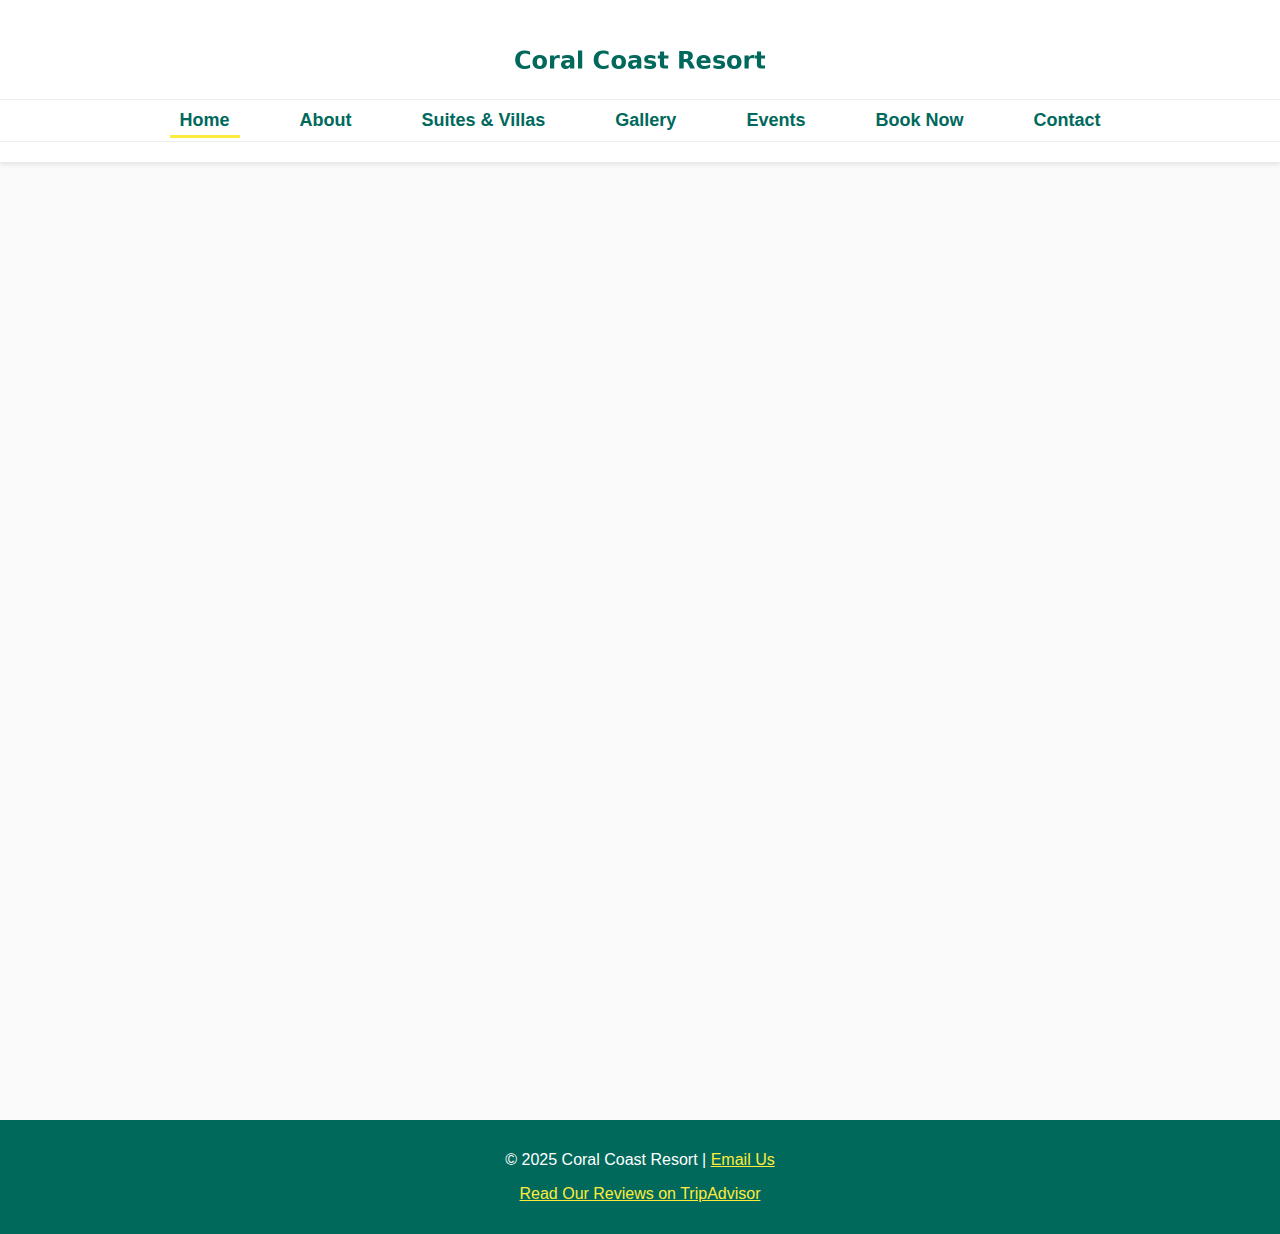
<file: index.html>
<!DOCTYPE html>
<html lang="en">
<head>
  <meta charset="UTF-8">
  <meta name="viewport" content="width=device-width, initial-scale=1.0">
  <meta name="description" content="Coral Coast Resort - Your dream beach getaway.">
  <meta name="keywords" content="beach resort, tropical getaway, Coral Coast, oceanfront escape">
  <title>Coral Coast Resort</title>
  <link rel="stylesheet" href="css/style.css">
</head>
<body>

<header>
  <img src="images/logo.png" alt="Coral Coast Resort Logo" class="logo">
  <nav>
    <ul>
      <li><a href="index.html" class="active" >Home</a></li>
      <li><a href="about.html" >About</a></li>
      <li><a href="suites-villas.html" >Suites &amp; Villas</a></li>
      <li><a href="gallery.html" >Gallery</a></li>
      <li><a href="events.html" >Events</a></li>
      <li><a href="book-now.html" >Book Now</a></li>
      <li><a href="contact.html" >Contact</a></li>
    </ul>
  </nav>
</header>

<main>
  <section class="hero-slideshow">
    <img class="hero-slide" src="images/hero1.jpg" alt="Beach Sunrise">
    <img class="hero-slide" src="images/hero2.jpg" alt="Palm Coast">
    <img class="hero-slide" src="images/hero3.jpg" alt="Sunset Waves">
    <img class="hero-slide" src="images/hero4.jpg" alt="Aerial Resort">
  </section>
  <section class="welcome-blurb page-section">
    <h2>Welcome to Paradise</h2>
    <p>Nestled along a pristine stretch of sparkling white-sand beaches, Coral Coast Resort is a luxurious seaside sanctuary where elegance meets island serenity.
       Our resort offers an unparalleled escape for travelers seeking the perfect balance of relaxation, adventure, and sophistication.
    </p>
  </section>

  <section class="page-section">
    <h1>Discover Coral Coast</h1>
    <p>Boutique luxury, crystal-clear lagoons, and eco-minded hospitality — waiting for you on our hidden stretch of shoreline.<br>
      At Coral Coast Resort, every moment is crafted to celebrate the beauty of nature and the spirit of indulgence. 
      Tucked away from the crowds, our intimate, world-class retreat offers a sanctuary where the ocean whispers just steps from your door, and every sunrise feels like a private performance.</p>
  </section>
  <section class="welcome-blurb page-section">
    <h2>Why Coral Coast Resort?</h2>
    <p>Because you deserve a place where every moment feels extraordinary.
       Whether you’re seeking romance, family memories, or a solo retreat to recharge, Coral Coast Resort is your gateway to the ultimate coastal escape.</p>
  </section>
</main>

<footer>
  <p>&copy; 2025 Coral Coast Resort | <a href="mailto:info@coralcoast.com">Email Us</a></p>
  <p><a href="https://www.tripadvisor.com/Hotel_Review-some-path" target="_blank">Read Our Reviews on TripAdvisor</a></p>
</footer>

</body>
</html>
</file>
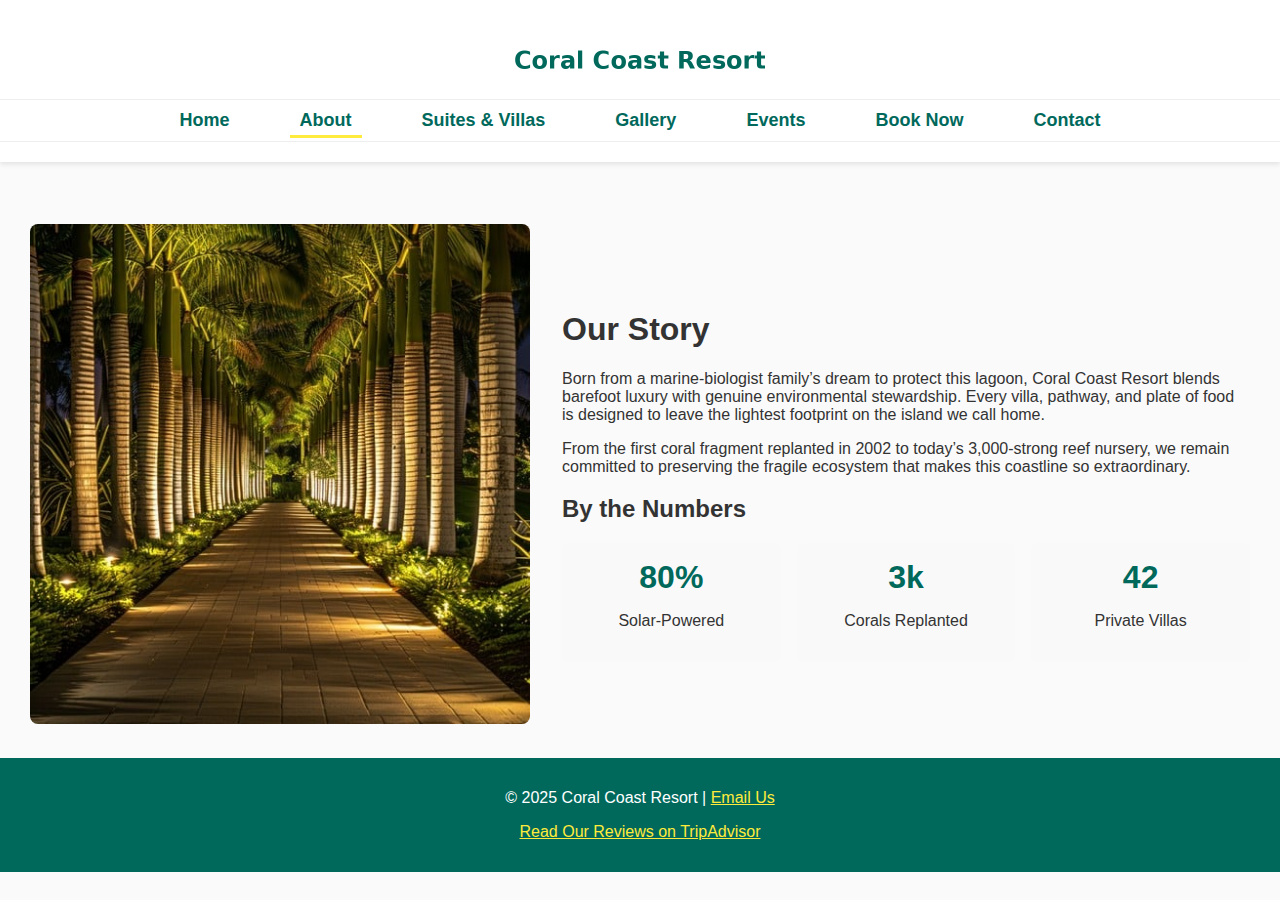
<file: about.html>
<!DOCTYPE html>
<html lang="en">
<head>
  <meta charset="UTF-8">
  <meta name="viewport" content="width=device-width, initial-scale=1.0">
  <meta name="description" content="Coral Coast Resort - Your ultimate beachfront escape.">
  <meta name="keywords" content="beach resort, tropical getaway, Coral Coast, ocean resort">
  <title>Coral Coast Resort - About</title>
  <link rel="stylesheet" href="css/style.css">
</head>
<body>

<header>
  <img src="images/logo.png" alt="Coral Coast Resort Logo" class="logo">
  <nav>
    <ul>
      <li><a href="index.html" >Home</a></li>
      <li><a href="about.html" class="active" >About</a></li>
      <li><a href="suites-villas.html" >Suites &amp; Villas</a></li>
      <li><a href="gallery.html" >Gallery</a></li>
      <li><a href="events.html" >Events</a></li>
      <li><a href="book-now.html" >Book Now</a></li>
      <li><a href="contact.html" >Contact</a></li>
    </ul>
  </nav>
</header>

<main>
  
  

<section class="about-split">
  <div class="about-img">
    <img src="images/about.jpg" alt="Resort boardwalk at sunrise">
  </div>

  <article class="about-text">
    <h1>Our Story</h1>
    <p>Born from a marine‑biologist family’s dream to protect this lagoon, Coral Coast Resort blends barefoot luxury with genuine environmental stewardship. Every villa, pathway, and plate of food is designed to leave the lightest footprint on the island we call home.</p>

    <p>From the first coral fragment replanted in 2002 to today’s 3,000‑strong reef nursery, we remain committed to preserving the fragile ecosystem that makes this coastline so extraordinary.</p>

    <h2>By the Numbers</h2>
    <div class="stats">
      <div class="stat"><span>80%</span><p>Solar‑Powered</p></div>
      <div class="stat"><span>3k</span><p>Corals Replanted</p></div>
      <div class="stat"><span>42</span><p>Private Villas</p></div>
    </div>
  </article>
</section>

</main>

<footer>
  <p>&copy; 2025 Coral Coast Resort | <a href="mailto:info@coralcoast.com">Email Us</a></p>
  <p><a href="https://www.tripadvisor.com/Hotel_Review-some-path" target="_blank">Read Our Reviews on TripAdvisor</a></p>
</footer>

</body>
</html>
</file>
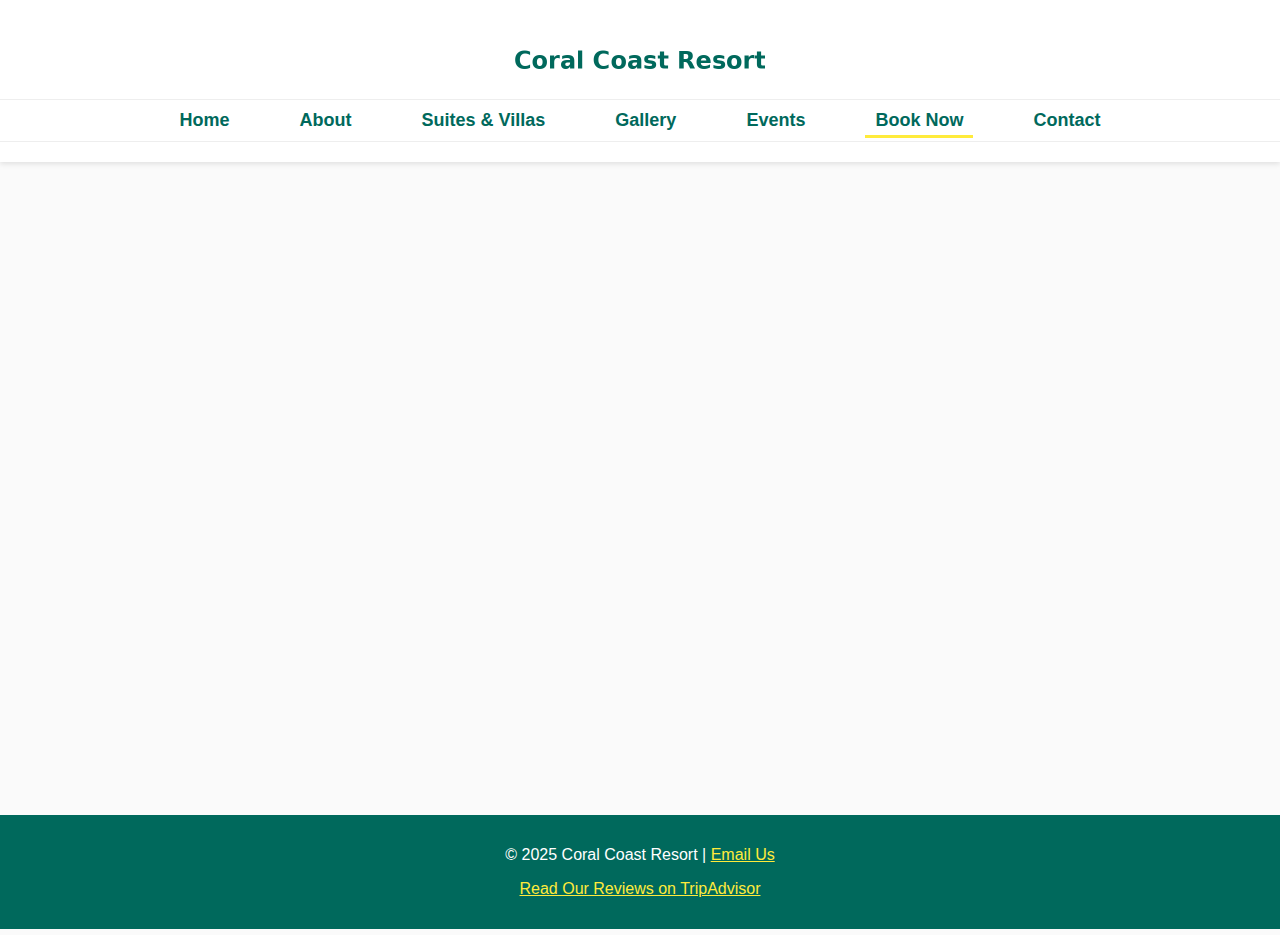
<file: book-now.html>
<!DOCTYPE html>
<html lang="en">
<head>
  <meta charset="UTF-8">
  <meta name="viewport" content="width=device-width, initial-scale=1.0">
  <meta name="description" content="Book your dream stay at Coral Coast Resort.">
  <meta name="keywords" content="book resort, reservation, Coral Coast Resort">
  <title>Coral Coast Resort - Book Now</title>
  <link rel="stylesheet" href="css/style.css">
</head>
<body>

<header>
  <img src="images/logo.png" alt="Coral Coast Resort Logo" class="logo">
  <nav>
    <ul>
      <li><a href="index.html" >Home</a></li>
      <li><a href="about.html" >About</a></li>
      <li><a href="suites-villas.html" >Suites &amp; Villas</a></li>
      <li><a href="gallery.html" >Gallery</a></li>
      <li><a href="events.html" >Events</a></li>
      <li><a href="book-now.html" class="active" >Book Now</a></li>
      <li><a href="contact.html" >Contact</a></li>
    </ul>
  </nav>
</header>

<main>
  <section class="page-section">
    <h1 style="text-align:center;">Book Your Stay</h1>
    <form class="booking-form">
      <label for="name">Name:</label>
      <input type="text" id="name" name="name" required>

      <label for="email">Email:</label>
      <input type="email" id="email" name="email" required>

      <label for="checkin">Check-in Date:</label>
      <input type="date" id="checkin" name="checkin" required>

      <label for="checkout">Check-out Date:</label>
      <input type="date" id="checkout" name="checkout" required>

      <label for="message">Message:</label>
      <textarea id="message" name="message" rows="4"></textarea>

      <button type="submit">Submit</button>
    </form>
  </section>
</main>

<footer>
  <p>&copy; 2025 Coral Coast Resort | <a href="mailto:info@coralcoast.com">Email Us</a></p>
  <p><a href="https://www.tripadvisor.com/Hotel_Review-some-path" target="_blank">Read Our Reviews on TripAdvisor</a></p>
</footer>

</body>
</html>
</file>
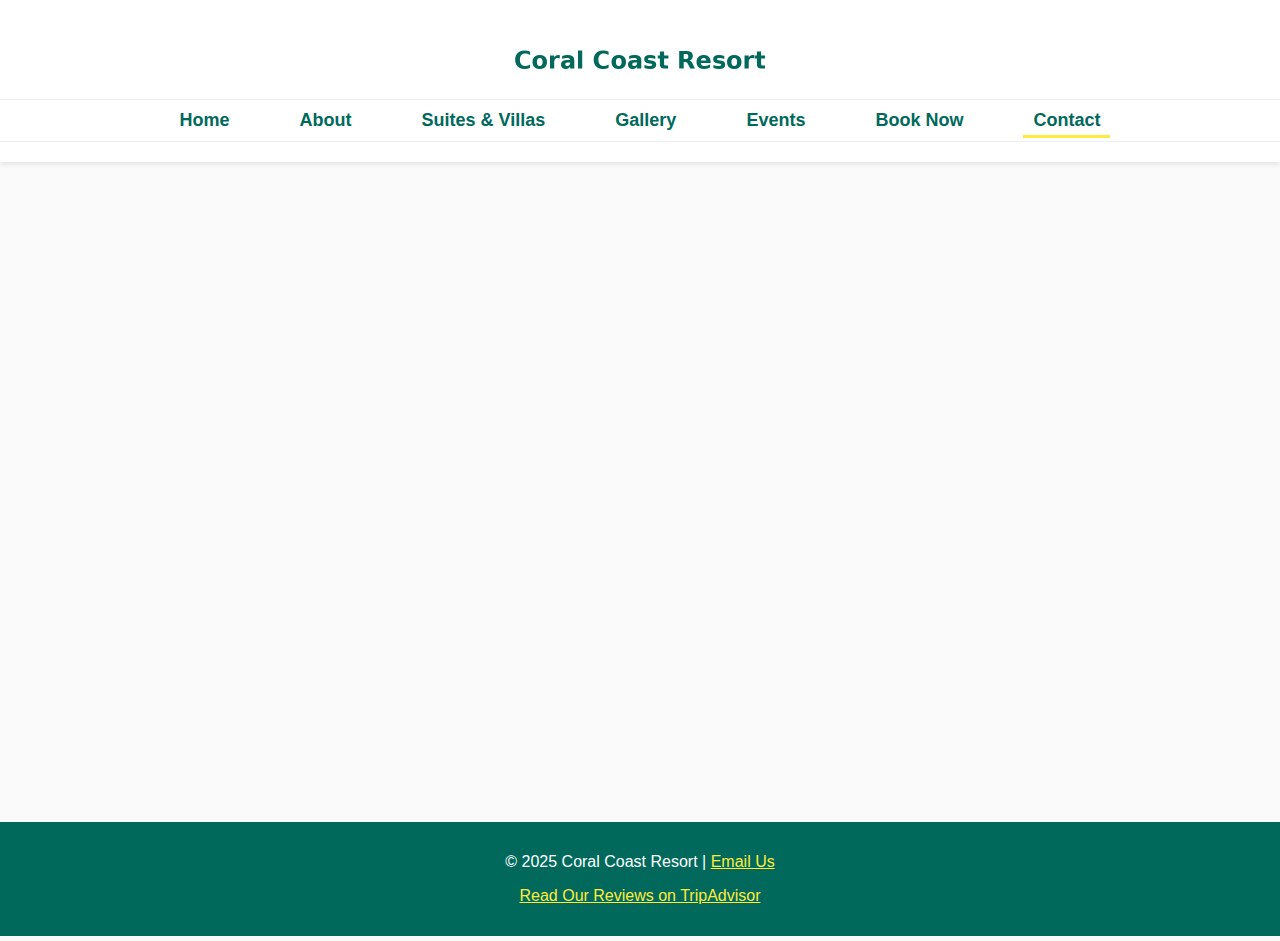
<file: contact.html>
<!DOCTYPE html>
<html lang="en">
<head>
  <meta charset="UTF-8">
  <meta name="viewport" content="width=device-width, initial-scale=1.0">
  <meta name="description" content="Coral Coast Resort - Your ultimate beachfront escape.">
  <meta name="keywords" content="beach resort, tropical getaway, Coral Coast, ocean resort">
  <title>Coral Coast Resort - Contact</title>
  <link rel="stylesheet" href="css/style.css">
</head>
<body>

<header>
  <img src="images/logo.png" alt="Coral Coast Resort Logo" class="logo">
  <nav>
    <ul>
      <li><a href="index.html" >Home</a></li>
      <li><a href="about.html" >About</a></li>
      <li><a href="suites-villas.html" >Suites &amp; Villas</a></li>
      <li><a href="gallery.html" >Gallery</a></li>
      <li><a href="events.html" >Events</a></li>
      <li><a href="book-now.html" >Book Now</a></li>
      <li><a href="contact.html" class="active" >Contact</a></li>
    </ul>
  </nav>
</header>

<main>

<section class="page-section">
  <div class="contact-form">
<form class="contact-form-form">
  <label for="cname">Name:</label>
  <input type="text" id="cname" name="cname" required>

  <label for="cemail">Email:</label>
  <input type="email" id="cemail" name="cemail" required>

  <label for="cmsg">Message:</label>
  <textarea id="cmsg" name="cmsg" rows="5" required></textarea>

  <button type="submit">Send Message</button>
</form>

  </div>
  
<div class="contact-info contact-card">
  <h2>Contact Information</h2>
  <p>
    <strong>Coral Coast Resort</strong><br>
    123 Oceanview Dr.<br>
    Seaview, CA&nbsp;91010<br>
    +1&nbsp;234‑567‑8900<br>
    <a href="mailto:info@coralcoast.com">info@coralcoast.com</a>
  </p>
</div>

</section>

</main>

<footer>
  <p>&copy; 2025 Coral Coast Resort | <a href="mailto:info@coralcoast.com">Email Us</a></p>
  <p><a href="https://www.tripadvisor.com/Hotel_Review-some-path" target="_blank">Read Our Reviews on TripAdvisor</a></p>
</footer>

</body>
</html>
</file>
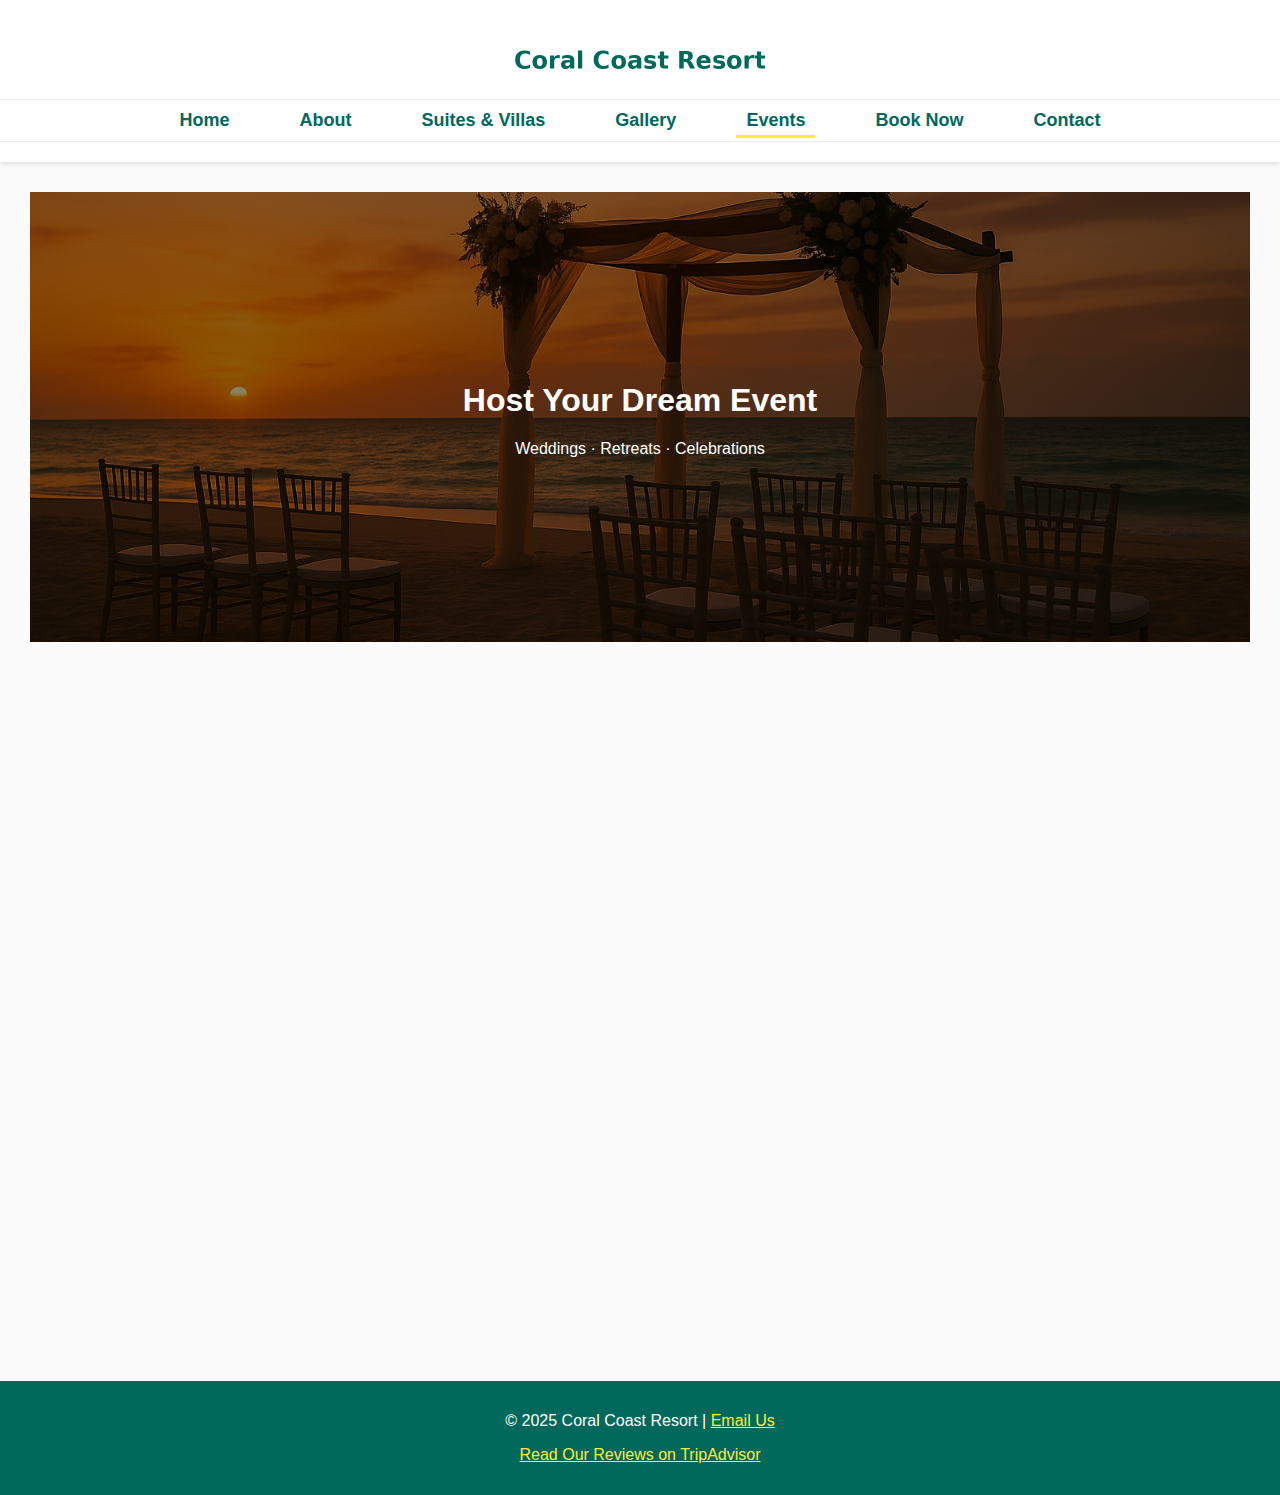
<file: events.html>
<!DOCTYPE html>
<html lang="en">
<head>
  <meta charset="UTF-8">
  <meta name="viewport" content="width=device-width, initial-scale=1.0">
  <meta name="description" content="Coral Coast Resort - Your ultimate beachfront escape.">
  <meta name="keywords" content="beach resort, tropical getaway, Coral Coast, ocean resort">
  <title>Coral Coast Resort - Events</title>
  <link rel="stylesheet" href="css/style.css">
</head>
<body>

<header>
  <img src="images/logo.png" alt="Coral Coast Resort Logo" class="logo">
  <nav>
    <ul>
      <li><a href="index.html" >Home</a></li>
      <li><a href="about.html" >About</a></li>
      <li><a href="suites-villas.html" >Suites &amp; Villas</a></li>
      <li><a href="gallery.html" >Gallery</a></li>
      <li><a href="events.html" class="active" >Events</a></li>
      <li><a href="book-now.html" >Book Now</a></li>
      <li><a href="contact.html" >Contact</a></li>
    </ul>
  </nav>
</header>

<main>
  
  
  


  
<section class="hero-banner events-hero">
  <div class="overlay"></div>
  <div class="hero-text">
    <h1>Host Your Dream Event</h1>
    <p>Weddings · Retreats · Celebrations</p>
  </div>
</section>


<section class="event-types page-section">
  <h2>Event Types</h2>
  <div class="types-grid">
    <article class="etype-card">
      <img src="images/event-wedding.jpg" alt="Beach Weddings">
      <h3>Beach Weddings</h3>
      <p>Say “I&nbsp;do” with your toes in the sand and a sunset backdrop.</p>
    </article>
    <article class="etype-card">
      <img src="images/event-corporate.jpg" alt="Corporate Retreats">
      <h3>Corporate Retreats</h3>
      <p>Inspire your team with a productive yet relaxing oceanfront setting.</p>
    </article>
    <article class="etype-card">
      <img src="images/event-yoga.jpg" alt="Wellness & Yoga">
      <h3>Wellness &amp; Yoga</h3>
      <p>Rejuvenate body and mind with seaside yoga and spa programs.</p>
    </article>
    <article class="etype-card">
      <img src="images/event-celebration.jpg" alt="Private Celebrations">
      <h3>Private Celebrations</h3>
      <p>Anniversaries, reunions, or milestone birthdays—your party, your way.</p>
    </article>
  </div>
</section>

<section class="package-table page-section">
  <h2>Packages at a Glance</h2>
  <table>
    <thead>
      <tr><th>Package</th><th>Guests</th><th>Highlights</th><th>Price / Person</th></tr>
    </thead>
    <tbody>
      <tr><td>Silver</td><td>Up to 30</td><td>Bamboo arch · Sparkling toast</td><td>$150</td></tr>
      <tr><td>Gold</td><td>Up to 60</td><td>String‑light pier · 3‑course dinner</td><td>$220</td></tr>
      <tr><td>Platinum</td><td>Up to 120</td><td>Private beach takeover · Live band</td><td>$310</td></tr>
    </tbody>
  </table>
</section>

<section class="event-cta page-section">
  <a href="book-now.html" class="btn-primary">Plan Your Event</a>
</section>
</main>

<footer>
  <p>&copy; 2025 Coral Coast Resort | <a href="mailto:info@coralcoast.com">Email Us</a></p>
  <p><a href="https://www.tripadvisor.com/Hotel_Review-some-path" target="_blank">Read Our Reviews on TripAdvisor</a></p>
</footer>

</body>
</html>
</file>
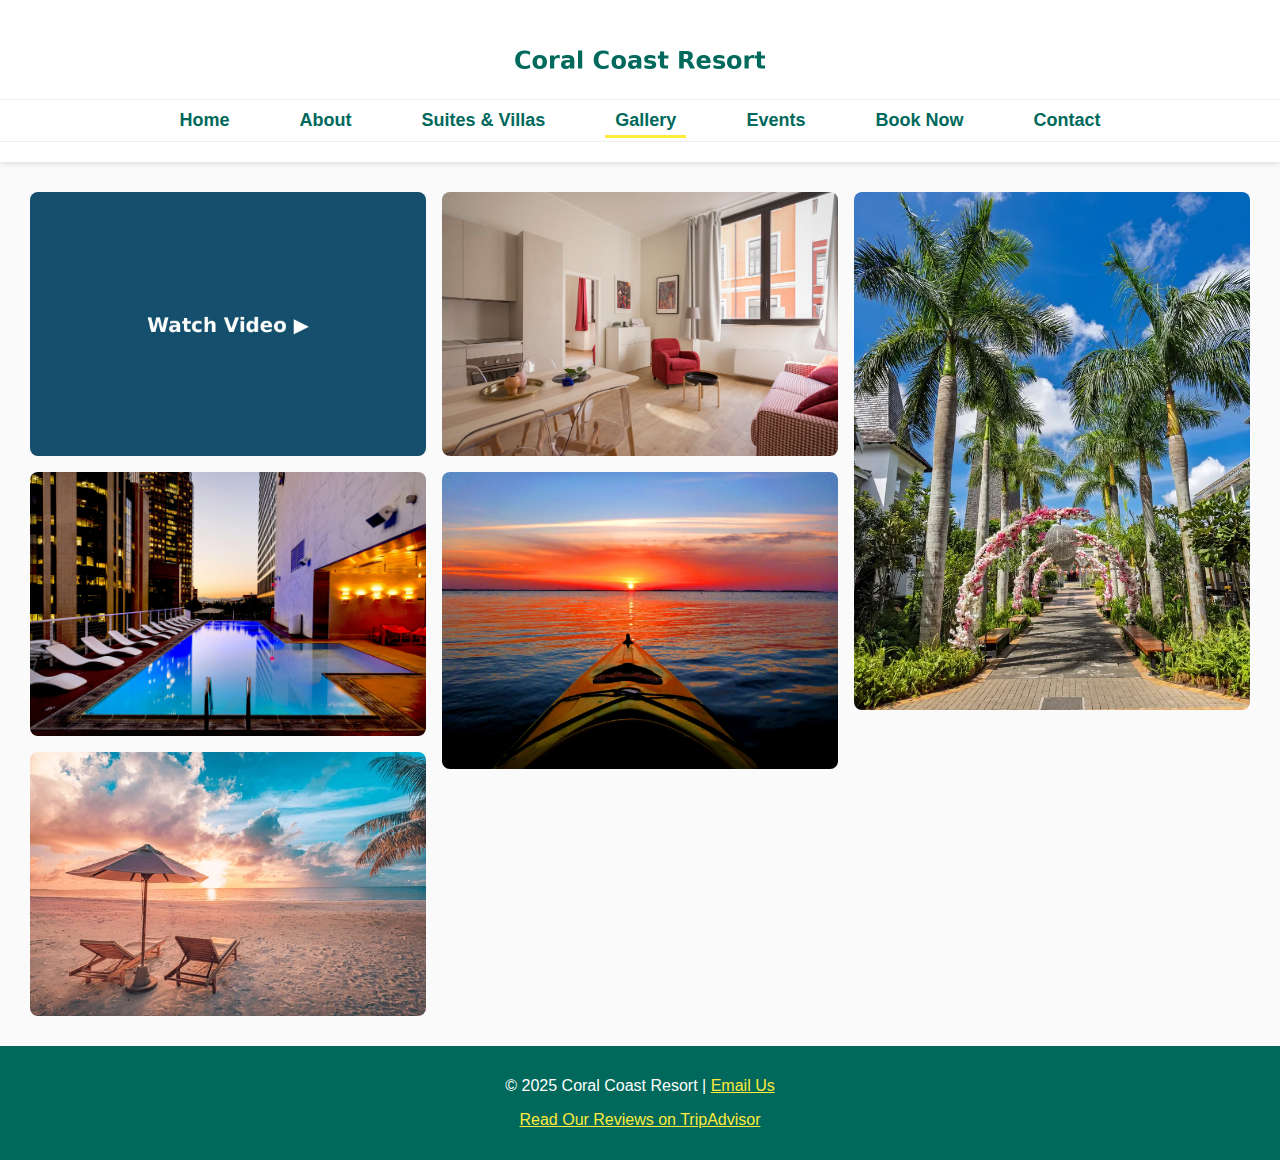
<file: gallery.html>
<!DOCTYPE html>
<html lang="en">
<head>
  <meta charset="UTF-8">
  <meta name="viewport" content="width=device-width, initial-scale=1.0">
  <meta name="description" content="Coral Coast Resort - Your ultimate beachfront escape.">
  <meta name="keywords" content="beach resort, tropical getaway, Coral Coast, ocean resort">
  <title>Coral Coast Resort - Gallery</title>
  <link rel="stylesheet" href="css/style.css">
</head>
<body>

<header>
  <img src="images/logo.png" alt="Coral Coast Resort Logo" class="logo">
  <nav>
    <ul>
      <li><a href="index.html" >Home</a></li>
      <li><a href="about.html" >About</a></li>
      <li><a href="suites-villas.html" >Suites &amp; Villas</a></li>
      <li><a href="gallery.html" class="active" >Gallery</a></li>
      <li><a href="events.html" >Events</a></li>
      <li><a href="book-now.html" >Book Now</a></li>
      <li><a href="contact.html" >Contact</a></li>
    </ul>
  </nav>
</header>

<main>
  
<section class="gallery-masonry">
<a href="#video" class="masonry-item video-thumb"><img src="images/video-thumbnail.jpg" alt="Resort Promo Video"></a><a href="#g1" class="masonry-item"><img src="images/gallery1.jpg" alt="Gallery image 1"></a><a href="#g2" class="masonry-item"><img src="images/gallery2.jpg" alt="Gallery image 2"></a><a href="#g3" class="masonry-item"><img src="images/gallery3.jpg" alt="Gallery image 3"></a><a href="#g4" class="masonry-item"><img src="images/gallery5.jpg" alt="Gallery image 4"></a><a href="#g5" class="masonry-item"><img src="images/gallery6.jpg" alt="Gallery image 5"></a>
</section>

<div id="video" class="lightbox">
  <div class="lightbox-inner">
    <iframe src="https://www.youtube.com/embed/mEwPcg8b-vY?rel=0"
            title="Resort Promo"
            allow="accelerometer; autoplay; clipboard-write; encrypted-media; gyroscope; picture-in-picture"
            allowfullscreen></iframe>
    <a href="#" class="close">&times;</a>
  </div>
</div>


<div id="g1" class="lightbox">
  <div class="lightbox-inner">
    <img src="images/gallery1.jpg" alt="Gallery image 1">
    <a href="#" class="close">&times;</a>
  </div>
</div>

<div id="g2" class="lightbox">
  <div class="lightbox-inner">
    <img src="images/gallery2.jpg" alt="Gallery image 2">
    <a href="#" class="close">&times;</a>
  </div>
</div>

<div id="g3" class="lightbox">
  <div class="lightbox-inner">
    <img src="images/gallery3.jpg" alt="Gallery image 3">
    <a href="#" class="close">&times;</a>
  </div>
</div>

<div id="g4" class="lightbox">
  <div class="lightbox-inner">
    <img src="images/gallery5.jpg" alt="Gallery image 4">
    <a href="#" class="close">&times;</a>
  </div>
</div>

<div id="g5" class="lightbox">
  <div class="lightbox-inner">
    <img src="images/gallery6.jpg" alt="Gallery image 5">
    <a href="#" class="close">&times;</a>
  </div>
</div>


</main>

<footer>
  <p>&copy; 2025 Coral Coast Resort | <a href="mailto:info@coralcoast.com">Email Us</a></p>
  <p><a href="https://www.tripadvisor.com/Hotel_Review-some-path" target="_blank">Read Our Reviews on TripAdvisor</a></p>
</footer>

</body>
</html>
</file>
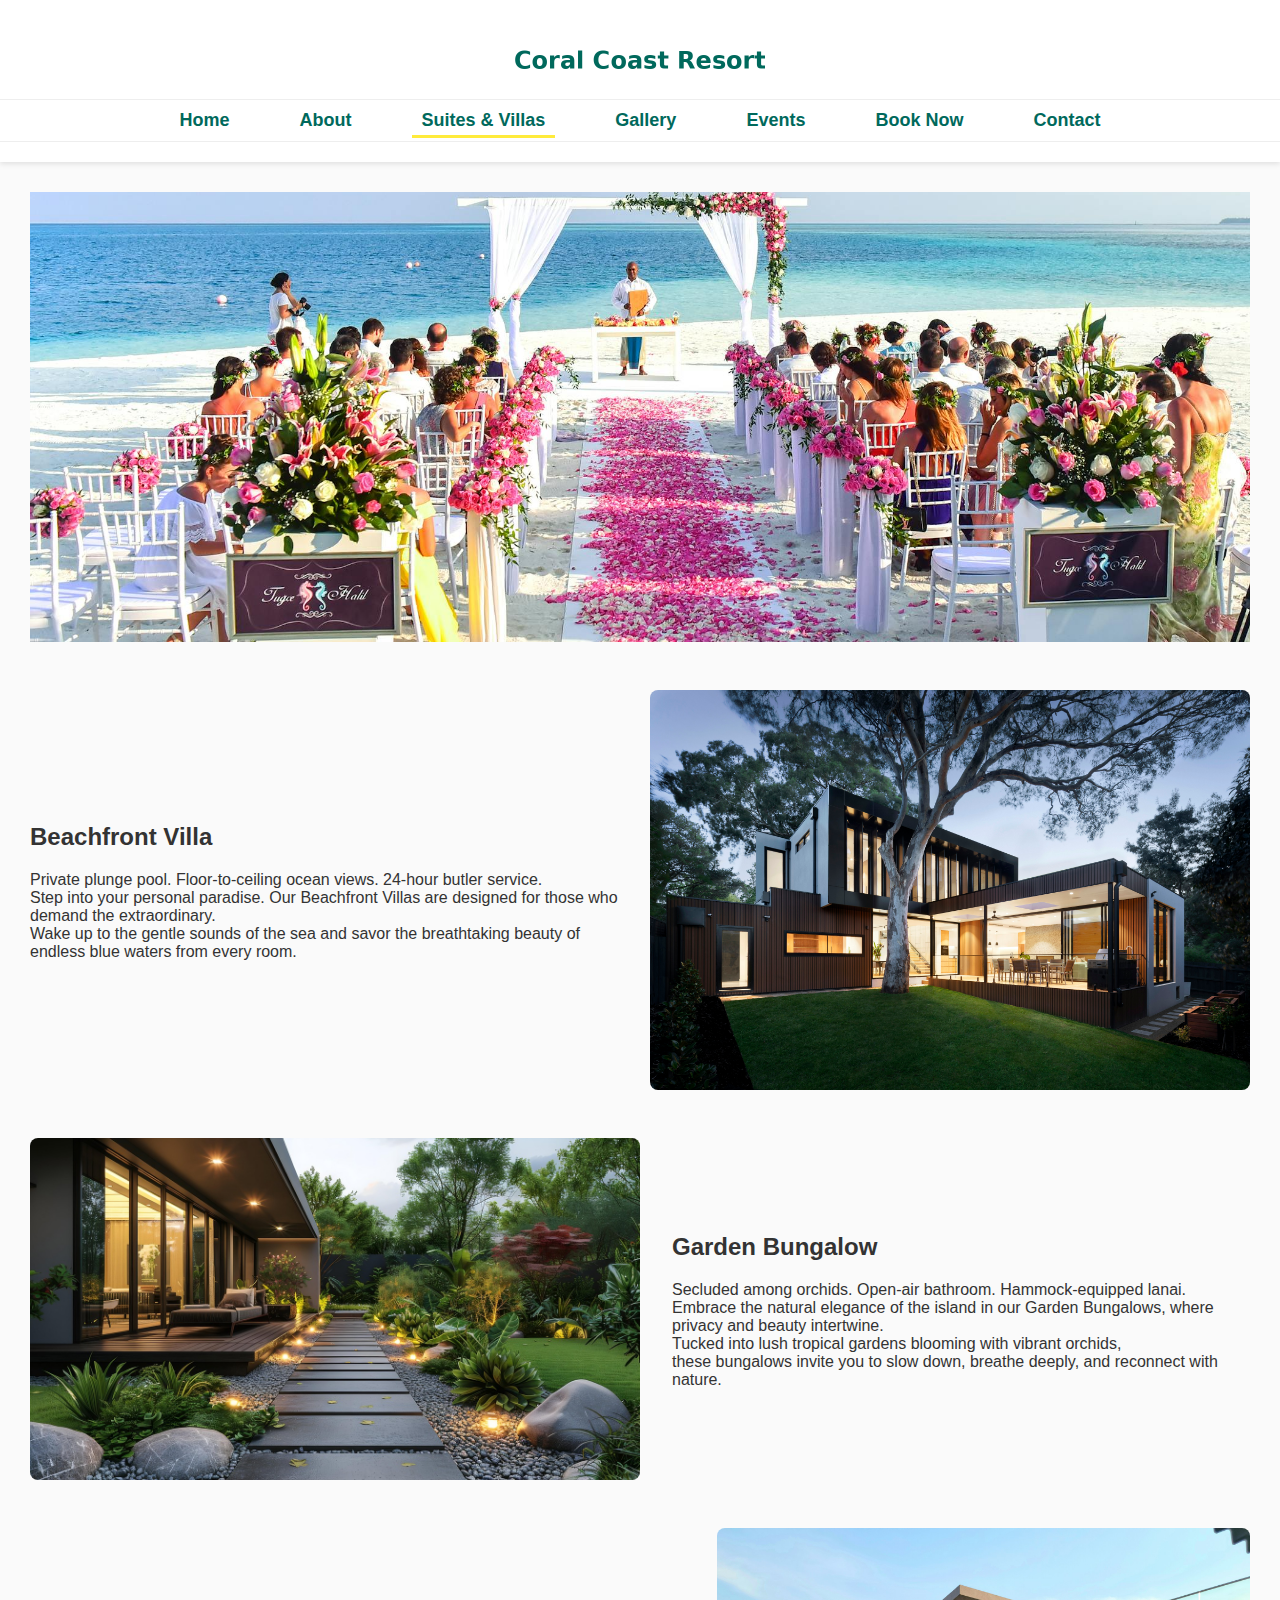
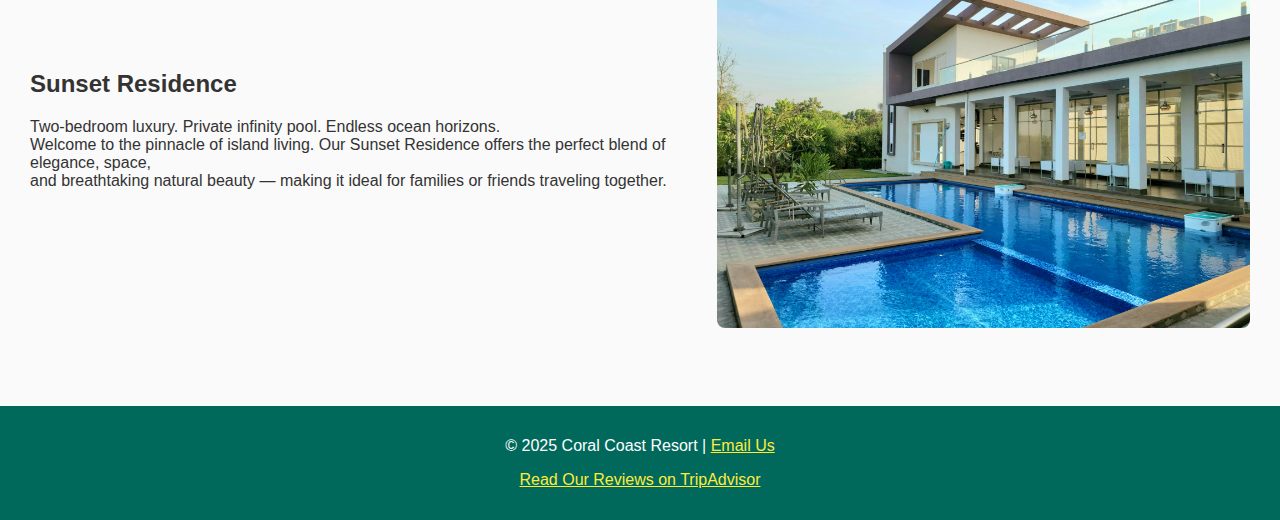
<file: suites-villas.html>
<!DOCTYPE html>
<html lang="en">
<head>
  <meta charset="UTF-8">
  <meta name="viewport" content="width=device-width, initial-scale=1.0">
  <meta name="description" content="Coral Coast Resort - Your ultimate beachfront escape.">
  <meta name="keywords" content="beach resort, tropical getaway, Coral Coast, ocean resort">
  <title>Coral Coast Resort - Suites & Villas</title>
  <link rel="stylesheet" href="css/style.css">
</head>
<body>

<header>
  <img src="images/logo.png" alt="Coral Coast Resort Logo" class="logo">
  <nav>
    <ul>
      <li><a href="index.html" >Home</a></li>
      <li><a href="about.html" >About</a></li>
      <li><a href="suites-villas.html" class="active" >Suites &amp; Villas</a></li>
      <li><a href="gallery.html" >Gallery</a></li>
      <li><a href="events.html" >Events</a></li>
      <li><a href="book-now.html" >Book Now</a></li>
      <li><a href="contact.html" >Contact</a></li>
    </ul>
  </nav>
</header>

<main>
  <section class="hero-banner"><img src="images/event-wedding.jpg" alt="a wedding"></section>
  
  


<section class="stay-feature">
  <img src="images/beachvilla.jpg" alt="Beachfront Villa">
  <article>
    <h2>Beachfront Villa</h2>
    <p>Private plunge pool. Floor-to-ceiling ocean views. 24-hour butler service.<br>
      Step into your personal paradise. Our Beachfront Villas are designed for those who demand the extraordinary.<br>
      Wake up to the gentle sounds of the sea and savor the breathtaking beauty of endless blue waters from every room.</p>
  </article>
</section>


<section class="stay-feature">
  <img src="images/gardenbungalow.jpg" alt="Garden Bungalow">
  <article>
    <h2>Garden Bungalow</h2>
    <p>Secluded among orchids. Open-air bathroom. Hammock-equipped lanai.<br>
      Embrace the natural elegance of the island in our Garden Bungalows, where privacy and beauty intertwine.<br>
      Tucked into lush tropical gardens blooming with vibrant orchids,<br>
       these bungalows invite you to slow down, breathe deeply, and reconnect with nature.
      
      </p>
  </article>
</section>


<section class="stay-feature">
  <img src="images/sunsetresidence.jpg" alt="Sunset Residence">
  <article>
    <h2>Sunset Residence</h2>
    <p>Two-bedroom luxury. Private infinity pool. Endless ocean horizons.<br>
      Welcome to the pinnacle of island living. Our Sunset Residence offers the perfect blend of elegance, space,<br>
       and breathtaking natural beauty — making it ideal for families or friends traveling together.
      
      </p>
  </article>
</section>
</main>

<footer>
  <p>&copy; 2025 Coral Coast Resort | <a href="mailto:info@coralcoast.com">Email Us</a></p>
  <p><a href="https://www.tripadvisor.com/Hotel_Review-some-path" target="_blank">Read Our Reviews on TripAdvisor</a></p>
</footer>

</body>
</html>
</file>
<file: css/style.css>
body {
  font-family: 'Helvetica Neue', sans-serif;
  margin: 0;
  padding: 0;
  background-color: #FAFAFA;
  color: #333333;
}

header {
  background-color: #ffffff;
  padding: 20px 0;
  text-align: center;
  box-shadow: 0 2px 5px rgba(0,0,0,0.1);
}

.logo {
  width: 250px;
}

nav {
  background-color: #ffffff;
  border-top: 1px solid #eeeeee;
  border-bottom: 1px solid #eeeeee;
}

nav ul {
  list-style: none;
  display: flex;
  justify-content: center;
  margin: 0;
  padding: 10px 0;
}

nav ul li {
  margin: 0 25px;
}

nav ul li a {
  color: #00695C;
  text-decoration: none;
  font-weight: bold;
  font-size: 18px;
  padding: 5px 10px;
  transition: color 0.3s ease;
}

nav ul li a:hover {
  color: #26A69A;
}

.hero {
  position: relative;
  background-image: url('../images/hero.jpg');
  background-size: cover;
  background-position: center;
  height: 90vh;
  display: flex;
  align-items: center;
  justify-content: center;
  text-align: center;
  overflow: hidden;
  color: white;
}

.hero .overlay {
  position: absolute;
  top: 0;
  left: 0;
  height: 100%;
  width: 100%;
  background: rgba(0,0,0,0.4);
}

.hero-text {
  position: relative;
  z-index: 2;
}

main {
  padding: 30px;
}

.page-section {
  opacity: 0;
  transform: translateY(20px);
  animation: fadeInUp 1s ease forwards;
  animation-delay: 0.2s;
}

@keyframes fadeInUp {
  to {
    opacity: 1;
    transform: translateY(0);
  }
}

.gallery {
  display: grid;
  grid-template-columns: repeat(auto-fit, minmax(250px, 1fr));
  gap: 15px;
}

.gallery img {
  width: 100%;
  height: auto;
  border-radius: 8px;
  transition: transform 0.5s ease, filter 0.5s ease;
}

.gallery img:hover {
  transform: scale(1.05);
  filter: brightness(1.1);
}

footer {
  background-color: #00695C;
  color: white;
  text-align: center;
  padding: 15px;
}

footer a {
  color: #FFEB3B;
}

/* Booking form styles */
.booking-form {
  max-width: 600px;
  margin: 0 auto;
  display: flex;
  flex-direction: column;
}

.booking-form label {
  margin-top: 15px;
  font-weight: bold;
}

.booking-form input, .booking-form textarea {
  padding: 10px;
  margin-top: 5px;
  border: 1px solid #ccc;
  border-radius: 5px;
  font-size: 16px;
}

.booking-form button {
  margin-top: 20px;
  padding: 12px;
  background-color: #00695C;
  color: white;
  border: none;
  font-size: 18px;
  cursor: pointer;
  border-radius: 5px;
  transition: background-color 0.3s ease;
}

.booking-form button:hover {
  background-color: #26A69A;
}

/* Responsive tweaks */
@media (max-width: 768px) {
  nav ul {
    flex-direction: column;
  }

  nav ul li {
    margin: 10px 0;
  }
}


  5% { opacity: 1; }
  25% { opacity: 1; }
  30% { opacity: 0; }
  100% { opacity: 0; }
}

/* Slideshow Hero with <img> elements */
.hero-slideshow {
  position: relative;
  height: 60vh;
  overflow: hidden;
}

.hero-slide {
  position: absolute;
  top: 0;
  left: 0;
  width: 100%;
  height: 100%;
  object-fit: cover;
  opacity: 0;
  animation: fadeSlide 16s infinite;
}

.hero-slide:nth-child(1) { animation-delay: 0s; }
.hero-slide:nth-child(2) { animation-delay: 4s; }
.hero-slide:nth-child(3) { animation-delay: 8s; }
.hero-slide:nth-child(4) { animation-delay: 12s; }

@keyframes fadeSlide {
  0% { opacity: 0; }
  5% { opacity: 1; }
  25% { opacity: 1; }
  30% { opacity: 0; }
  100% { opacity: 0; }
}

/* Static page banners */
.hero-banner img {
  width: 100%;
  height: 60vh;
  object-fit: cover;
  display: block;
}


/* additional layout styles */
.accom-grid{
  display:grid;
  gap:2rem;
  grid-template-columns:repeat(auto-fit,minmax(280px,1fr));
}
.events-table{
  width:100%;
  border-collapse:collapse;
  margin-top:1rem;
}
.events-table th, .events-table td{
  border:1px solid #ccc;
  padding:8px 12px;
}
.events-table th{background:#f0f0f0;}

/* === NAV & HERO FIXES === */
header{
  position:sticky;
  top:0;
  z-index:1000;
}

.hero-slideshow{
  position:relative;
  height:60vh;
}
@media(max-width:768px){
  .hero-slideshow{height:45vh;}
}

/* hero slides as background layer not blocking clicks */
.hero-slide{
  position:absolute;
  inset:0;
  object-fit:cover;
  z-index:1;
  pointer-events:none;
}

/* About banner height tweak */
.hero-banner img{width:100%;height:50vh;object-fit:cover;display:block;}
@media(max-width:768px){
  .hero-banner img{width:100%;height:50vh;object-fit:cover;display:block;}
}


/* === About Split-Screen Layout === */
.about-split{
  display:flex;
  gap:2rem;
  align-items:center;
  margin-top:2rem;
}
.about-img img{
  width:100%;
  height:100%;
  max-height:500px;
  object-fit:cover;
  border-radius:8px;
}
.about-text{flex:1}
.stats{
  display:grid;
  grid-template-columns:repeat(auto-fit,minmax(120px,1fr));
  gap:1rem;
  margin-top:1rem;
}
.stat{
  background:#f9f9f9;
  border-radius:6px;
  padding:1rem;
  text-align:center;
}
.stat span{
  font-size:2rem;
  font-weight:bold;
  color:#00695C;
}
@media(max-width:768px){
  .about-split{flex-direction:column}
  .about-img img{max-height:40vh}
}


/* === Suites & Villas feature rows === */
.stay-feature{
  display:flex;
  gap:2rem;
  align-items:center;
  margin:3rem 0;
}
.stay-feature:nth-child(even){
  flex-direction:row-reverse;
}
.stay-feature img{
  width:50%;
  max-height:400px;
  object-fit:cover;
  border-radius:8px;
}
@media(max-width:768px){
  .stay-feature{
    flex-direction:column;
  }
  .stay-feature img{
    width:100%;
  }
}


/* === Masonry Gallery & Lightbox === */
.gallery-masonry{
  column-count:3;
  column-gap:1rem;
}
@media(max-width:768px){
  .gallery-masonry{column-count:1;}
}
.gallery-masonry a{
  display:block;
  margin-bottom:1rem;
}
.gallery-masonry img{
  width:100%;
  border-radius:8px;
  display:block;
  transition:transform .4s ease, filter .4s ease;
}
.gallery-masonry img:hover{
  transform:scale(1.05);
  filter:brightness(1.1);
}

/* Lightbox */
.lightbox{
  position:fixed;
  inset:0;
  background:rgba(0,0,0,.85);
  display:flex;
  justify-content:center;
  align-items:center;
  opacity:0;
  pointer-events:none;
  transition:opacity .3s ease;
  z-index:2000;
}
.lightbox:target{
  opacity:1;
  pointer-events:auto;
}
.lightbox-inner{
  max-width:90%;
  max-height:90%;
}
.lightbox img,
.lightbox iframe{
  width:100%;
  max-height:90vh;
  border-radius:8px;
}
.lightbox .close{
  position:absolute;
  top:20px;
  right:30px;
  font-size:3rem;
  color:#fff;
  text-decoration:none;
}


/* ==== Events Showcase Styles ==== */

.events-hero {
  position: relative;
  height: 50vh;
  background-image: url('../images/events.jpg');
  background-size: cover;
  background-position: center;
  display: flex;
  align-items: center;
  justify-content: center;
  text-align: center;
  color: white;
}

.events-hero .overlay {
  position: absolute;
  inset: 0;
  background: rgba(0, 0, 0, 0.45); /* darken for text readability */
}

.events-hero .hero-text {
  position: relative;
  z-index: 1;
}


.types-grid{
  display:grid;
  gap:2rem;
  grid-template-columns:repeat(auto-fit,minmax(260px,1fr));
  margin-top:1.5rem;
}
.etype-card{
  background:#fff;
  border-radius:8px;
  box-shadow:0 2px 6px rgba(0,0,0,.08);
  overflow:hidden;
  transition:transform .3s;
}
.etype-card:hover{transform:translateY(-5px)}
.etype-card img{width:100%;height:180px;object-fit:cover}
.etype-card h3{margin:1rem 1rem 0}
.etype-card p{margin:0 1rem 1.2rem}

.package-table table{width:100%;border-collapse:collapse;margin-top:1rem}
.package-table th, .package-table td{padding:10px;border:1px solid #ccc;text-align:center}
.package-table th{background:#f0f0f0}

.event-cta{text-align:center;margin:3rem 0}
.btn-primary{
  background:#00695C;
  color:#fff;
  padding:14px 32px;
  border-radius:8px;
  text-decoration:none;
  font-size:1.1rem;
}


/* Contact page layout */
.contact-wrap{
  display:flex;
  gap:2rem;
  align-items:flex-start;
}
.contact-form, .contact-info{
  flex:1;
}
@media(max-width:768px){
  .contact-wrap{
    flex-direction:column;
  }
}


.contact-form-form label{
  display:block;
  margin-top:12px;
  font-weight:bold;
}
.contact-form-form input,
.contact-form-form textarea{
  width:100%;
  padding:10px;
  margin-top:4px;
  border:1px solid #ccc;
  border-radius:6px;
  font-size:1rem;
}
.contact-form-form button{
  margin-top:20px;
  background:#00695C;
  color:#fff;
  padding:12px 28px;
  border:none;
  border-radius:6px;
  font-size:1rem;
  cursor:pointer;
  transition:background .3s;
}
.contact-form-form button:hover{
  background:#26A69A;
}


.contact-info h2{
  margin-top:0;
}
.contact-info p{
  line-height:1.6;
}
.contact-info a{
  color:#00695C;
  text-decoration:none;
}


.contact-card{
  background:#E0F8F6;
  padding:1.5rem;
  border-radius:8px;
  box-shadow:0 2px 6px rgba(0,0,0,.1);
}
.contact-card a{
  color:#00695C;
  text-decoration:none;
}

.contact-form-form textarea{
  resize:none;
}

nav ul li a.active{
  border-bottom:3px solid #FFEB3B;
}
</file>
